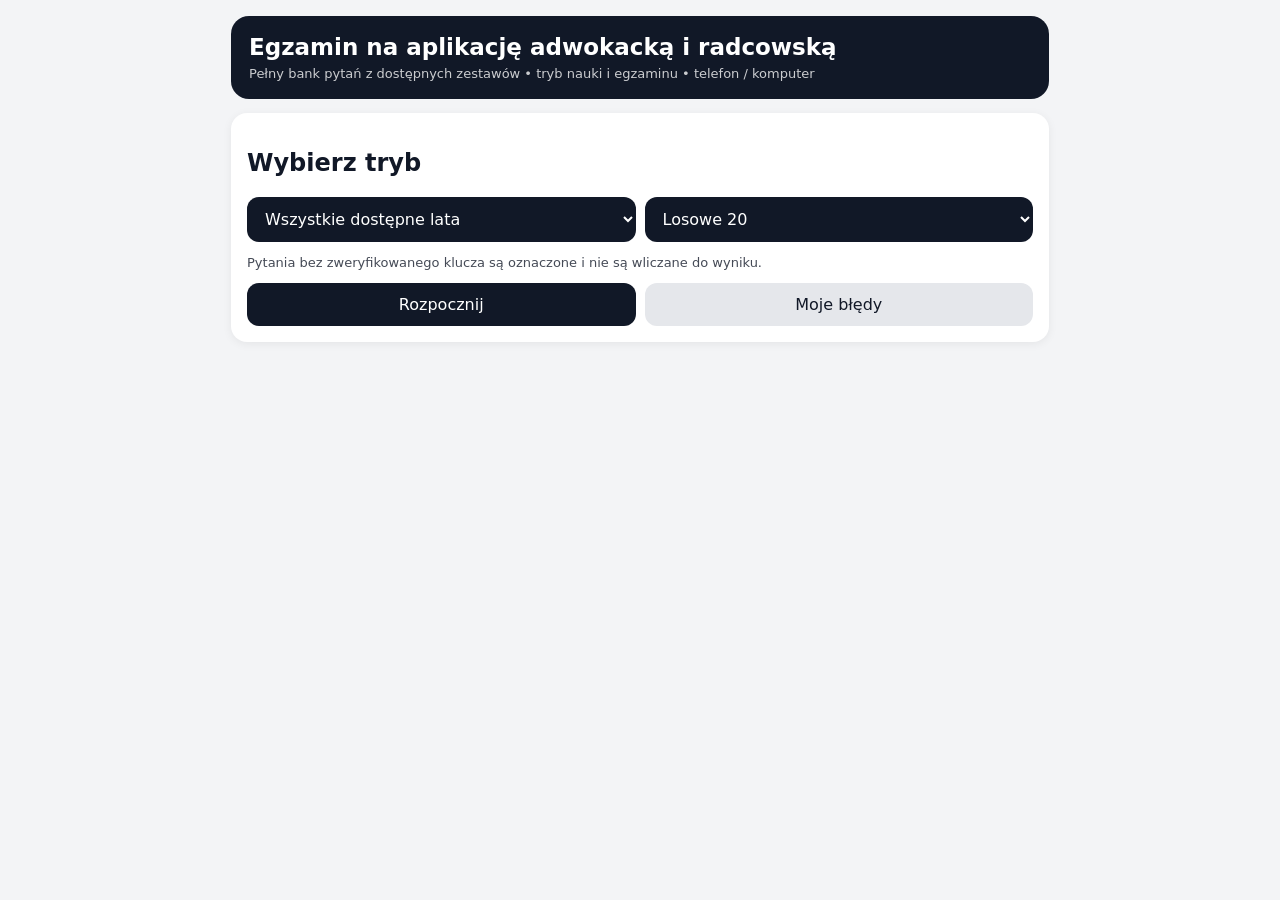
<file: index.html>
<!doctype html>
<html lang="pl">
<head>
<meta charset="utf-8">
<meta name="viewport" content="width=device-width,initial-scale=1,viewport-fit=cover">
<meta name="theme-color" content="#111827">
<title>Egzamin na aplikację – pełny bank</title>
<link rel="stylesheet" href="./style.css">
</head>
<body>
<div class="wrap">
<header>
<h1>Egzamin na aplikację adwokacką i radcowską</h1>
<div class="muted">Pełny bank pytań z dostępnych zestawów • tryb nauki i egzaminu • telefon / komputer</div>
</header>

<div id="loading" class="panel">
<h2>Ładowanie bazy pytań…</h2>
<p class="muted">Chwileczkę.</p>
</div>

<div id="setup" class="panel hidden">
<h2>Wybierz tryb</h2>
<div class="grid">
<select id="year">
<option value="all">Wszystkie dostępne lata</option>
<option value="2016">2016</option>
<option value="2017">2017</option>
<option value="2019">2019</option>
<option value="2021">2021</option>
<option value="2022">2022</option>
<option value="2023">2023</option>
<option value="2024">2024</option>
<option value="2025">2025</option>
</select>
<select id="count">
<option value="20">Losowe 20</option>
<option value="50">Losowe 50</option>
<option value="100">Losowe 100</option>
<option value="all">Cały wybrany bank</option>
</select>
</div>
<p class="muted">Pytania bez zweryfikowanego klucza są oznaczone i nie są wliczane do wyniku.</p>
<div class="grid">
<button type="button" id="startBtn">Rozpocznij</button>
<button type="button" class="secondary" id="wrongBtn">Moje błędy</button>
</div>
</div>

<div id="quiz" class="hidden">
<div class="panel">
<div class="stats">
<div class="stat" id="score">Wynik: 0</div>
<div class="stat" id="pos">1 / 1</div>
<div class="stat" id="answered">Odpowiedzi: 0</div>
</div>
<div class="progress"><div class="bar" id="bar"></div></div>
</div>

<div class="panel">
<div class="qmeta" id="meta"></div>
<div class="question" id="q"></div>
<div id="opts"></div>
<div id="feedback" class="hidden"></div>
<button type="button" id="next" class="hidden">Następne pytanie</button>
</div>

<div class="grid">
<button type="button" class="secondary" id="quitBtn">Zakończ</button>
<button type="button" class="secondary" id="restartBtn">Losuj ponownie</button>
</div>
</div>

<div id="result" class="hidden panel"></div>
<div id="wrong" class="hidden panel"></div>
</div>

<script src="./app.js" defer></script>
</body>
</html>
</file>
<file: style.css>
:root{font-family:system-ui,-apple-system,"Segoe UI",sans-serif;color:#111827;background:#f3f4f6}
*{box-sizing:border-box}
body{margin:0}
.wrap{max-width:850px;margin:auto;padding:16px}
header{background:#111827;color:#fff;padding:18px;border-radius:18px;margin-bottom:14px}
h1{font-size:23px;margin:0 0 6px}
.muted{opacity:.78;font-size:13px}
.panel{background:#fff;border-radius:16px;padding:16px;margin:12px 0;box-shadow:0 2px 10px #00000010}
button,select{font:inherit;border:0;border-radius:12px;padding:12px 14px;background:#111827;color:#fff;cursor:pointer}
button.secondary{background:#e5e7eb;color:#111827}
button:disabled{opacity:.65;cursor:default}
.grid{display:grid;grid-template-columns:repeat(2,1fr);gap:9px}
.stats{display:flex;gap:10px;flex-wrap:wrap;font-size:14px}
.stat{background:#f3f4f6;padding:8px 10px;border-radius:10px}
.qmeta{font-size:13px;color:#6b7280;margin-bottom:10px}
.question{font-size:19px;line-height:1.45;font-weight:650}
.opt{display:block;width:100%;text-align:left;background:#f3f4f6;color:#111827;margin:9px 0;white-space:normal}
.opt.correct{background:#dcfce7;outline:2px solid #22c55e}
.opt.wrong{background:#fee2e2;outline:2px solid #ef4444}
.basis{border-left:4px solid #9ca3af;padding:10px;background:#f9fafb;margin-top:12px;font-size:14px}
.hidden{display:none!important}
.progress{height:8px;background:#e5e7eb;border-radius:8px;overflow:hidden}
.bar{height:100%;background:#111827;width:0}
@media(max-width:560px){.grid{grid-template-columns:1fr}.question{font-size:18px}button,select{width:100%}}
</file>
